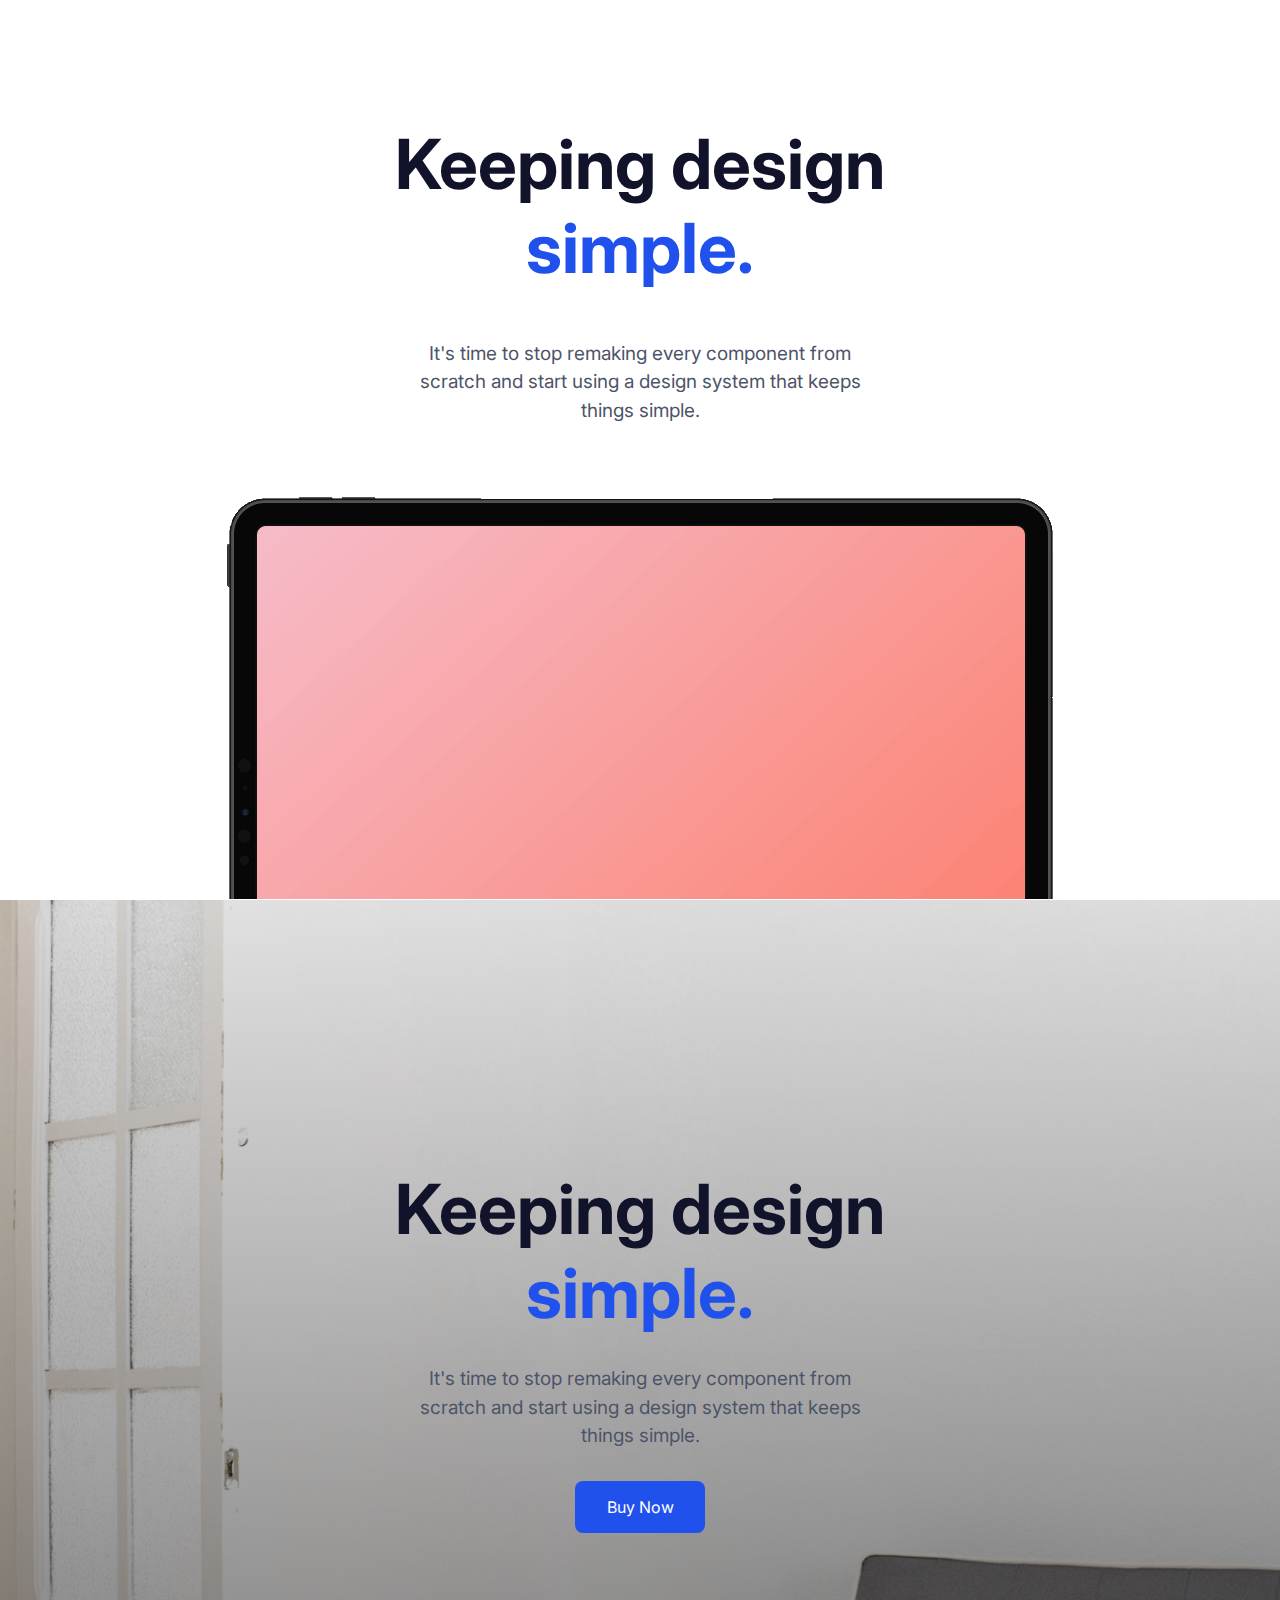
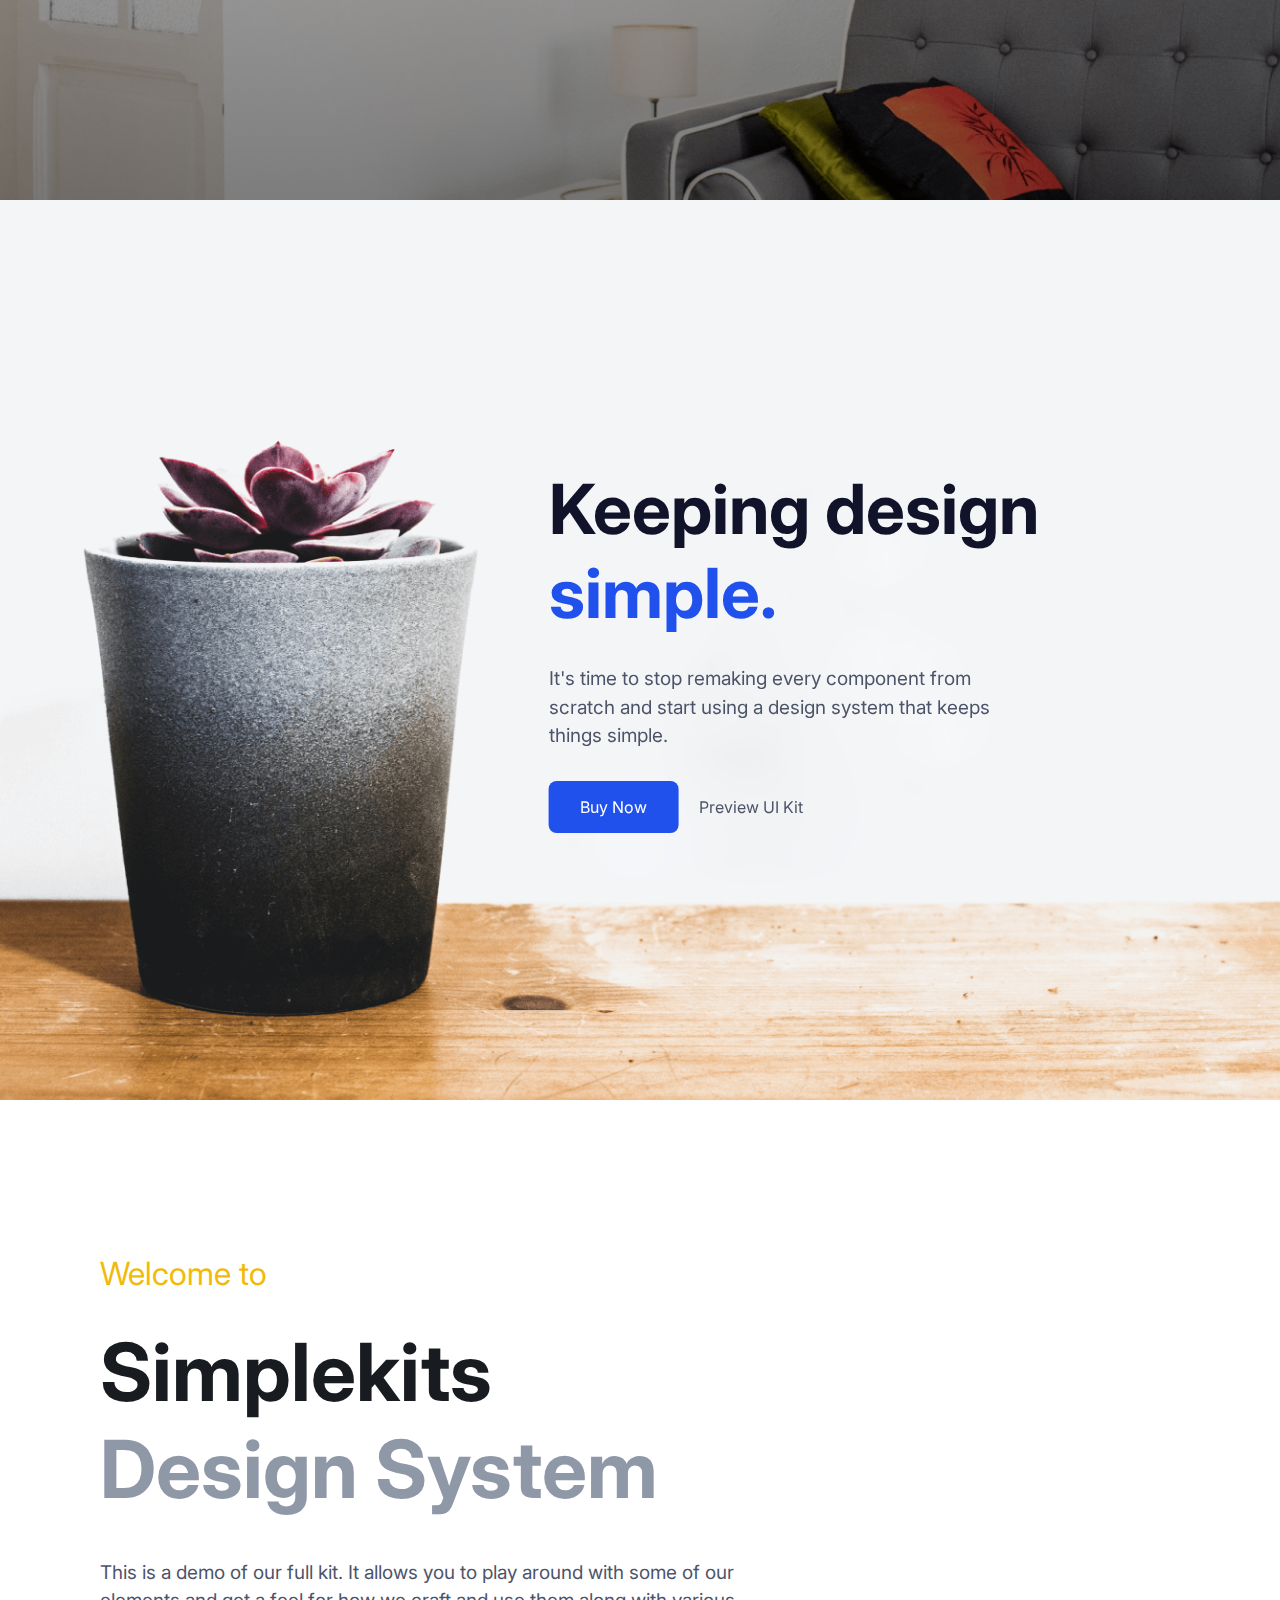
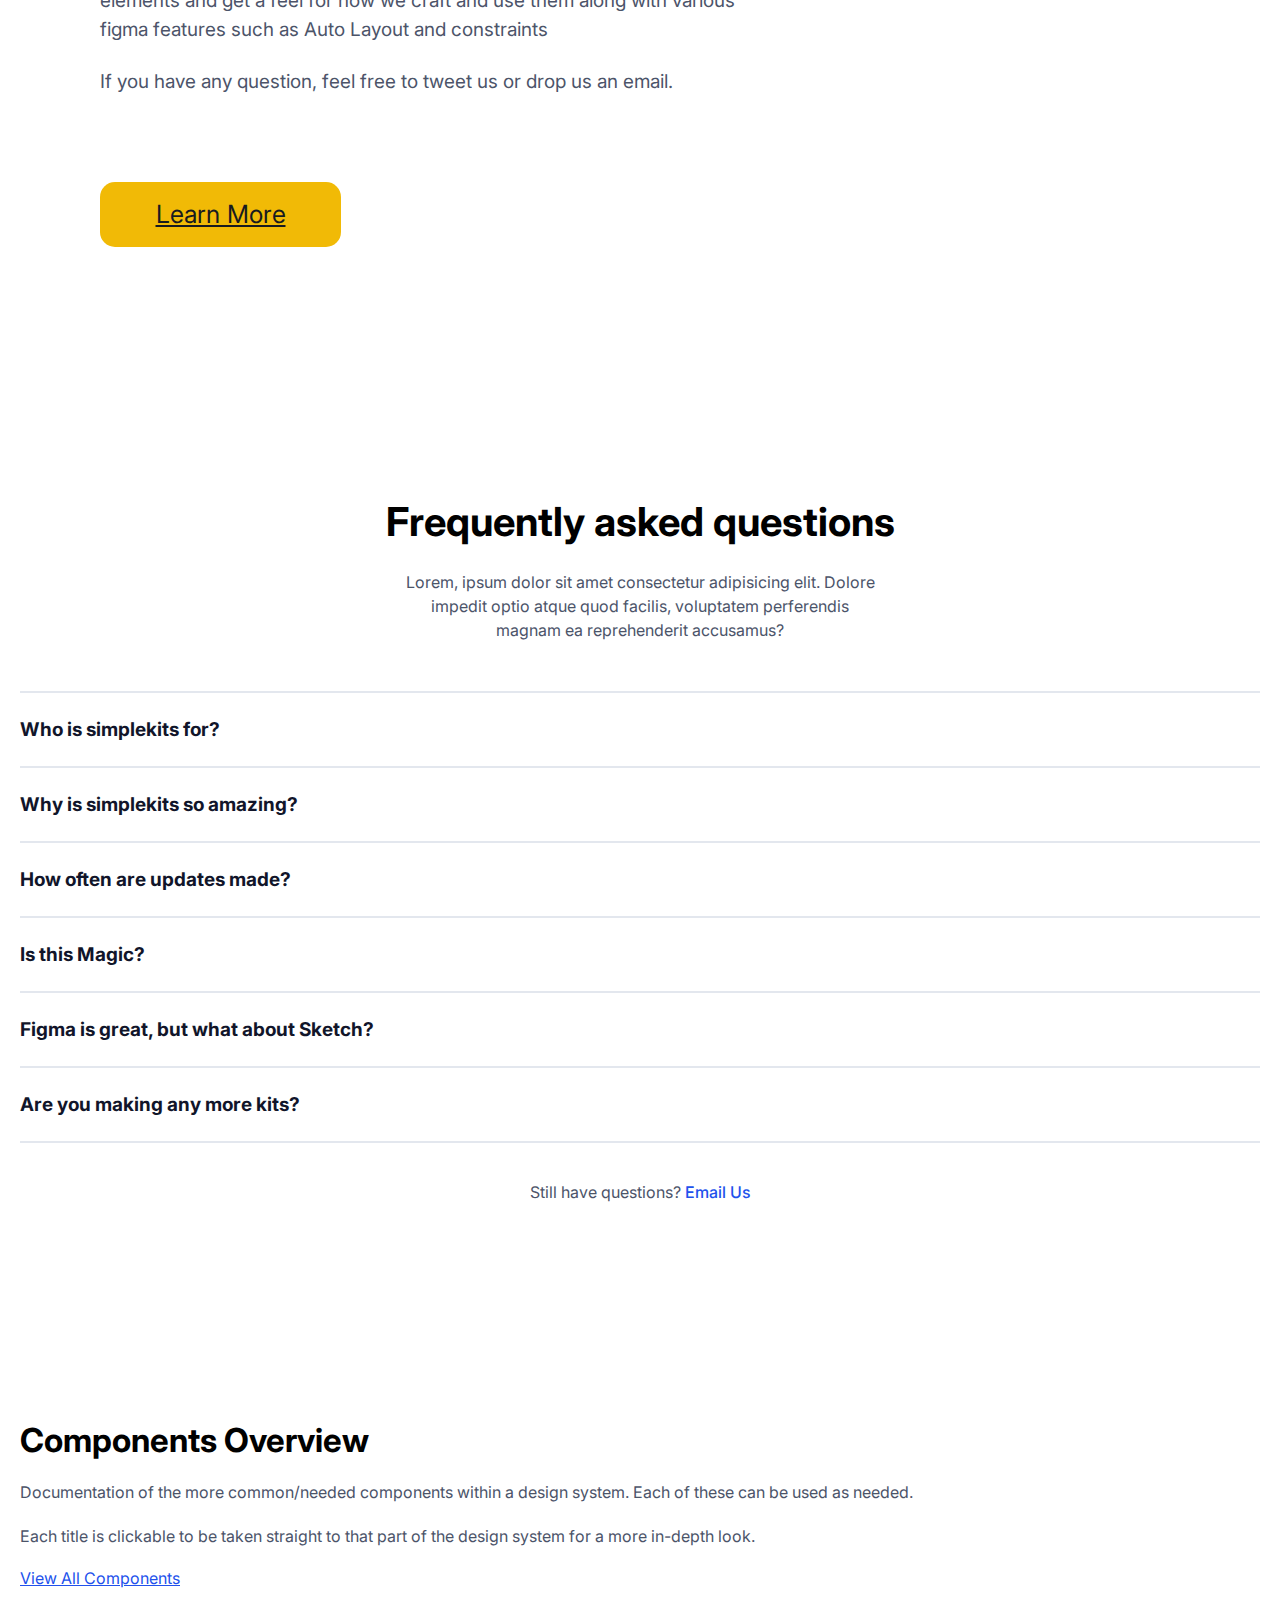
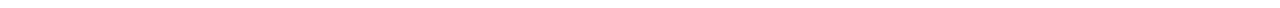
<file: Odev2/index.html>
<!DOCTYPE html>
<html lang="en">
  <head>
    <meta charset="UTF-8" />
    <meta http-equiv="X-UA-Compatible" content="IE=edge" />
    <meta name="viewport" content="width=device-width, initial-scale=1.0" />

    <!-- FONT -->
    <link rel="preconnect" href="https://fonts.googleapis.com" />
    <link rel="preconnect" href="https://fonts.gstatic.com" crossorigin />
    <link
      href="https://fonts.googleapis.com/css2?family=Inter:wght@400;500;700&display=swap"
      rel="stylesheet"
    />

    <!-- Css -->
    <link rel="stylesheet" href="./assets/styles/style.css" />

    <title>Odev 2</title>
  </head>
  <body>
    <!-- #region ====== Hero First ====== --->
    <section class="hero-first flex-horizontal-center">
      <h2 class="hero__title">Keeping design <span>simple.</span></h2>
      <p class="hero__text">
        It's time to stop remaking every component from scratch and start using
        a design system that keeps things simple.
      </p>
      <div class="float-image">
        <img src="./assets/images/image1.png" alt="" />
      </div>
    </section>
    <!-- #endregion  ===== End of Hero First ====== -->

    <!-- #region ====== Hero Second ====== -->
    <section class="hero-second flex-horizontal-center">
      <h2 class="hero__title">Keeping design <span>simple.</span></h2>
      <p class="hero__text">
        It's time to stop remaking every component from scratch and start using
        a design system that keeps things simple.
      </p>
      <a href="#" class="btn grid-center">buy now</a>
    </section>
    <!-- #endregion ===== End of Hero Second ====== -->

    <!-- #region ====== Hero Third ====== -->
    <section class="hero-third flex-horizontal-center">
      <div class="content">
        <h2 class="hero__title">Keeping design <span>simple.</span></h2>
        <p class="hero__text">
          It's time to stop remaking every component from scratch and start
          using a design system that keeps things simple.
        </p>
        <div class="button-container">
          <a href="#" class="btn grid-center">buy now</a>
          <a href="#">preview UI kit</a>
        </div>
      </div>
    </section>
    <!-- #endregion ===== End of Hero Third ====== -->

    <!-- #region ====== Hero Fourth ====== -->
    <section class="hero-fourth flex-vertical-center">
      <h4 class="hero__small__title">Welcome to</h4>
      <h2 class="hero__special__title">
        Simplekits <br />
        <span>Design System</span>
      </h2>
      <p class="hero__text">
        This is a demo of our full kit. It allows you to play around with some
        of our elements and get a feel for how we craft and use them along with
        various figma features such as Auto Layout and constraints
      </p>

      <p class="hero__text">
        If you have any question, feel free to tweet us or drop us an email.
      </p>

      <a href="#" class="btn special-btn grid-center">Learn More</a>
    </section>
    <!-- #endregion ===== End of Hero Fourth ====== -->

    <!-- #region ====== Accordion ====== -->
    <section class="accordion flex-horizontal-center">
      <h4 class="accordion__title">Frequently asked questions</h4>
      <p class="accordion__text">
        Lorem, ipsum dolor sit amet consectetur adipisicing elit. Dolore impedit
        optio atque quod facilis, voluptatem perferendis magnam ea reprehenderit
        accusamus?
      </p>

      <!-- Accordion Item -->
      <div class="accordion__container">
        <details class="accordion__item">
          <summary>Who is simplekits for?</summary>
          <div class="accordion__item__content">
            Lorem ipsum dolor sit, amet consectetur adipisicing elit. Pariatur,
            soluta!
          </div>
        </details>

        <details class="accordion__item">
          <summary>Why is simplekits so amazing?</summary>
          <div class="accordion__item__content">
            Lorem ipsum dolor sit, amet consectetur adipisicing elit. Pariatur,
            soluta!
          </div>
        </details>

        <details class="accordion__item">
          <summary>How often are updates made?</summary>
          <div class="accordion__item__content">
            Lorem ipsum dolor sit, amet consectetur adipisicing elit. Pariatur,
            soluta!
          </div>
        </details>

        <details class="accordion__item">
          <summary>Is this Magic?</summary>
          <div class="accordion__item__content">
            Lorem ipsum dolor sit, amet consectetur adipisicing elit. Pariatur,
            soluta!
          </div>
        </details>

        <details class="accordion__item">
          <summary>Figma is great, but what about Sketch?</summary>
          <div class="accordion__item__content">
            Lorem ipsum dolor sit, amet consectetur adipisicing elit. Pariatur,
            soluta!
          </div>
        </details>

        <details class="accordion__item">
          <summary>Are you making any more kits?</summary>
          <div class="accordion__item__content">
            Lorem ipsum dolor sit, amet consectetur adipisicing elit. Pariatur,
            soluta!
          </div>
        </details>
      </div>

      <!-- Accordion link -->
      <p class="accordion__link">
        Still have questions? <a href="#">Email us</a>
      </p>
    </section>
    <!-- #endregion ===== End of Accordion ====== -->

    <!-- #region ====== Component ====== -->

    <section class="component">
      <h4 class="component__title">Components Overview</h4>
      <p class="component__text">
        Documentation of the more common/needed components within a design
        system. Each of these can be used as needed.
      </p>
      <p class="component__text">
        Each title is clickable to be taken straight to that part of the design
        system for a more in-depth look.
      </p>
      <a href="#" class="component__link">View All Components</a>
    </section>
    <!-- #endregion ===== End of Accordion ====== -->
  </body>
</html>
</file>
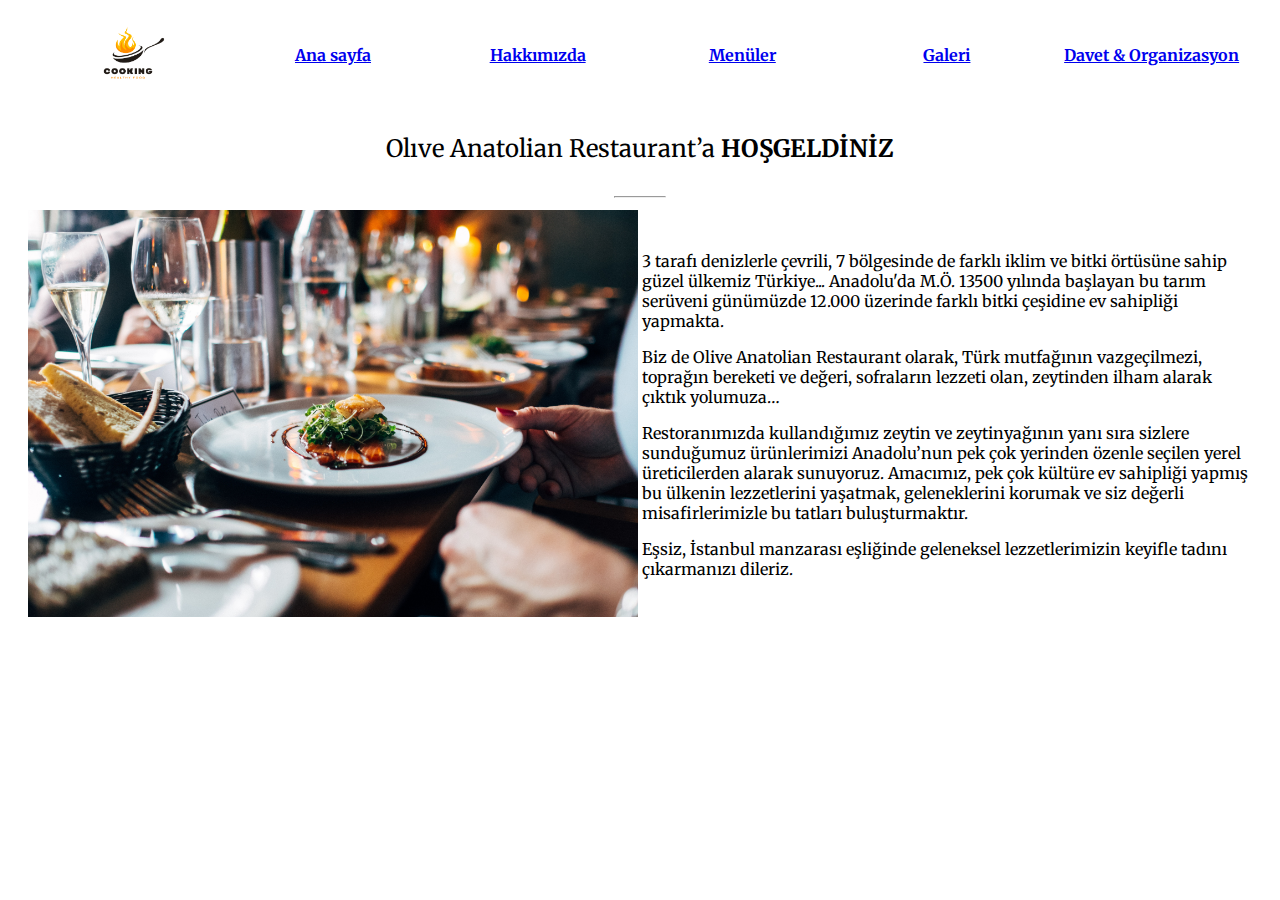
<file: Odev1/pages/about.html>
<!DOCTYPE html>
<html lang="en">
  <head>
    <meta charset="UTF-8" />
    <meta http-equiv="X-UA-Compatible" content="IE=edge" />
    <meta name="viewport" content="width=device-width, initial-scale=1.0" />

    <!-- FONTS -->
    <link rel="preconnect" href="https://fonts.googleapis.com" />
    <link rel="preconnect" href="https://fonts.gstatic.com" crossorigin />
    <link
      href="https://fonts.googleapis.com/css2?family=Merriweather&display=swap"
      rel="stylesheet"
    />

    <link
      rel="shortcut icon"
      href="../assets/images/favicon.ico"
      type="image/x-icon"
    />

    <title>Olıve Anatolian | Hakkımızda</title>
  </head>
  <body style="margin: 0; font-family: 'Merriweather', serif">
    <header>
      <table width="1230px" align="center">
        <tr>
          <th width="10%">
            <img
              src="../assets/images/logo.png"
              loading="lazy"
              width="100px"
              alt="logo"
            />
          </th>
          <th width="10%" align="center">
            <a href="../index.html">Ana sayfa</a>
          </th>
          <th width="10%" align="center">
            <a href="./about.html">Hakkımızda</a>
          </th>
          <th width="10%" align="center">
            <a href="./menus.html">Menüler</a>
          </th>
          <th width="10%" align="center">
            <a href="./galery.html">Galeri</a>
          </th>
          <th width="10%" align="center">
            <a href="./organization.html">Davet & Organizasyon</a>
          </th>
        </tr>
      </table>
    </header>

    <section>
      <table width="1230px" style="margin: 0 auto">
        <thead>
          <th align="center" colspan="2">
            <h2 style="font-weight: 400">
              Olıve Anatolian Restaurant’a <strong>HOŞGELDİNİZ</strong>
            </h2>
          </th>
        </thead>
        <tbody>
          <tr>
            <td colspan="2">
              <hr width="50px" />
            </td>
          </tr>
          <tr>
            <td width="50%">
              <img
                src="../assets/images/menus/about.jpg"
                alt="Restoran resmi"
                width="100%"
              />
            </td>
            <td width="50%">
              <p>
                3 tarafı denizlerle çevrili, 7 bölgesinde de farklı iklim ve
                bitki örtüsüne sahip güzel ülkemiz Türkiye... Anadolu'da M.Ö.
                13500 yılında başlayan bu tarım serüveni günümüzde 12.000
                üzerinde farklı bitki çeşidine ev sahipliği yapmakta.
              </p>
              <p>
                Biz de Olive Anatolian Restaurant olarak, Türk mutfağının
                vazgeçilmezi, toprağın bereketi ve değeri, sofraların lezzeti
                olan, zeytinden ilham alarak çıktık yolumuza…
              </p>
              <p>
                Restoranımızda kullandığımız zeytin ve zeytinyağının yanı sıra
                sizlere sunduğumuz ürünlerimizi Anadolu’nun pek çok yerinden
                özenle seçilen yerel üreticilerden alarak sunuyoruz. Amacımız,
                pek çok kültüre ev sahipliği yapmış bu ülkenin lezzetlerini
                yaşatmak, geleneklerini korumak ve siz değerli misafirlerimizle
                bu tatları buluşturmaktır.
              </p>
              <p>
                Eşsiz, İstanbul manzarası eşliğinde geleneksel lezzetlerimizin
                keyifle tadını çıkarmanızı dileriz.
              </p>
            </td>
          </tr>
        </tbody>
      </table>
    </section>
  </body>
</html>
</file>
<file: Odev2/assets/styles/style.css>
/*=============================================
=                   Values                    =
=============================================*/

:root {
  --white: #ffffff;
  --gray-light: #e3e7ee;
  --gray: #4c5469;
  --gray-100: #8f98a7;
  --blue: #2051ed;
  --blue-100: #2151ec;
  --dark: #11132a;
  --dark-100: #11152a;
  --dark-200: #181b20;
  --yellow: #f1ba06;

  --fs-xs: 14px;
  --fs-basic: 16px;
  --fs-sm: 19px;
  --fs-md: 32px;
  --fs-lg: 40px;
  --fs-xl: 69px;
  --fs-xxl: 80px;

  --fw-regular: 400;
  --fw-medium: 500;
  --fw-bold: 700;

  --space-md: 20px;
  --space-xl: 50px;

  --br-md: 8px;
  --br-lg: 15px;

  --transition-all: all 0.2s linear;
}
/*=====  End of Values  ======*/

/*=============================================
=                 Global Styles               =
=============================================*/

* {
  box-sizing: border-box;
  margin: 0;
  padding: 0;
}

html,
body {
  height: 100%;
}

body {
  font-family: 'Inter', sans-serif;
}

img {
  width: 100%;
  object-fit: cover;
  display: block;
}

a {
  text-decoration: none;
  color: inherit;
  text-transform: capitalize;
}

p {
  line-height: 1.5;
  color: var(--gray);
}

details > summary {
  list-style: none;
  user-select: none;
  cursor: pointer;
}
details > summary::marker, /* Latest Chrome, Edge, Firefox */ 
details > summary::-webkit-details-marker /* Safari */ {
  display: none;
}

.flex-horizontal-center {
  display: flex;
  flex-direction: column;
  align-items: center;
}

.flex-vertical-center {
  display: flex;
  flex-direction: column;
  justify-content: center;
}

.grid-center {
  display: grid;
  place-content: center;
}

.hero__title {
  font-size: clamp(var(--fs-md), 10vw, var(--fs-xl));
  max-width: 522px;
  font-weight: var(--fw-bold);
  color: var(--dark);
}

.hero__title span {
  color: var(--blue-100);
}

.hero__text {
  font-size: clamp(var(--fs-xs), 4vw, var(--fs-sm));
  color: var(--gray);
  max-width: 460px;
}

.btn {
  width: 130px;
  height: 52px;
  background-color: var(--blue);
  color: var(--white);
  border-radius: var(--br-md);
  transition: var(--transition-all);
}

.btn:hover {
  box-shadow: 0px 5px 10px rgba(0, 0, 0, 0.3);
}

.btn:active {
  box-shadow: 0 5px 5px rgba(0, 0, 0, 0.5);
}
/*=====  End of Global Styles  ======*/

/*=============================================
=                  Heros                      =
=============================================*/

/* First */
.hero-first {
  min-height: 100vh;
  text-align: center;
  padding: 100px 20px 0;
  gap: clamp(var(--space-md), 10vw, var(--space-xl));
}

.hero-first .hero__title {
  margin-top: auto;
}

.float-image {
  margin-top: auto;
  max-width: 830px;
}

/* Second */
.hero-second {
  min-height: 100vh;
  text-align: center;
  justify-content: center;
  gap: 30px;
  padding: 20px;
  background: linear-gradient(to bottom, rgba(0, 0, 0, 0.1), rgba(0, 0, 0, 0.5)),
    url('../images/image2.png') center bottom/cover no-repeat;
}

/* Third */
.hero-third {
  min-height: 100vh;
  text-align: left;
  justify-content: center;
  gap: 30px;
  padding: 20px;
  background: url('../images/image3.png') right center/cover no-repeat;
  backdrop-filter: brightness(60%);
}

.content > *:not(:last-child) {
  margin-bottom: 30px;
}

@media (min-width: 800px) {
  .hero-third {
    background-position: center center;
  }

  .hero-third .content {
    transform: translateX(clamp(0%, 12vw + 1rem, 50%));
  }
}

.button-container {
  display: flex;
  align-items: center;
  color: var(--gray);
  gap: 20px;
}

/* Fourth */
.hero-fourth {
  min-height: 100vh;
  text-align: left;
  justify-content: center;
  padding: 50px 20px;
  padding-left: clamp(20px, 8vw, 100px);
}

.hero__small__title {
  color: var(--yellow);
  font-size: clamp(var(--fs-sm), 10vw, calc(var(--fs-md)));
  font-weight: var(--fw-regular);
}

.hero__special__title {
  font-size: clamp(var(--fs-lg), 7vw, var(--fs-xxl));
  color: var(--dark-200);
  margin: 30px 0 42px;
}

.hero__special__title span {
  color: var(--gray-100);
}

.hero-fourth .hero__text {
  max-width: 660px;
  margin-bottom: 24px;
}

.special-btn {
  width: 241px;
  height: 65px;
  background-color: var(--yellow);
  border-radius: var(--br-lg);
  text-decoration: underline;
  color: var(--dark-200);
  font-size: 25px;
  margin-top: calc(85px - 24px);
}

/*=====   End of Heros  ======*/

/*=============================================
=                  Accordion                  =
=============================================*/

.accordion {
  min-height: 100vh;
  text-align: center;
  justify-content: center;
  padding: 20px;
}

.accordion__title {
  font-size: clamp(var(--fs-md), 6vw, var(--fs-lg));
  margin-bottom: 24px;
}

.accordion__text {
  max-width: 486px;
  margin-bottom: 49px;
  font-size: clamp(var(--fs-xs), 3vw, var(--fs-basic));
}

.accordion__container {
  width: 100%;
  text-align: left;
}

.accordion__item:first-child {
  border-top: 2px solid var(--gray-light);
}

.accordion__item {
  padding: 25px 0;
  border-bottom: 2px solid var(--gray-light);
}

.accordion__item summary {
  color: var(--dark-100);
  font-weight: var(--fw-bold);
  font-size: clamp(var(--fs-basic), 3vw, var(--fs-sm));
}

.accordion__item__content {
  margin-top: 16px;
  font-size: clamp(var(--fs-xs), 3vw, var(--fs-basic));
}

.accordion__link {
  color: var(--gray);
  margin-top: 37px;
}

.accordion__link a {
  color: var(--blue-100);
  font-weight: var(--fw-medium);
}

/*=====  End of Accordion  ======*/

/*=============================================
=                  Component                  =
=============================================*/

.component {
  margin: 100px 0;
  padding: 20px;
}

.component__title {
  margin-bottom: 20px;
  font-size: clamp(var(--fs-sm), 5vw, calc(var(--fs-md) + 1px));
}

.component__text {
  margin-bottom: 20px;
  font-size: clamp(var(--fs-xs), 2vw, var(--fs-basic));
}

.component__link {
  margin-top: 30px;
  color: var(--blue-100);
  text-decoration: underline;
}
/*=====  End of Component  ======*/
</file>
